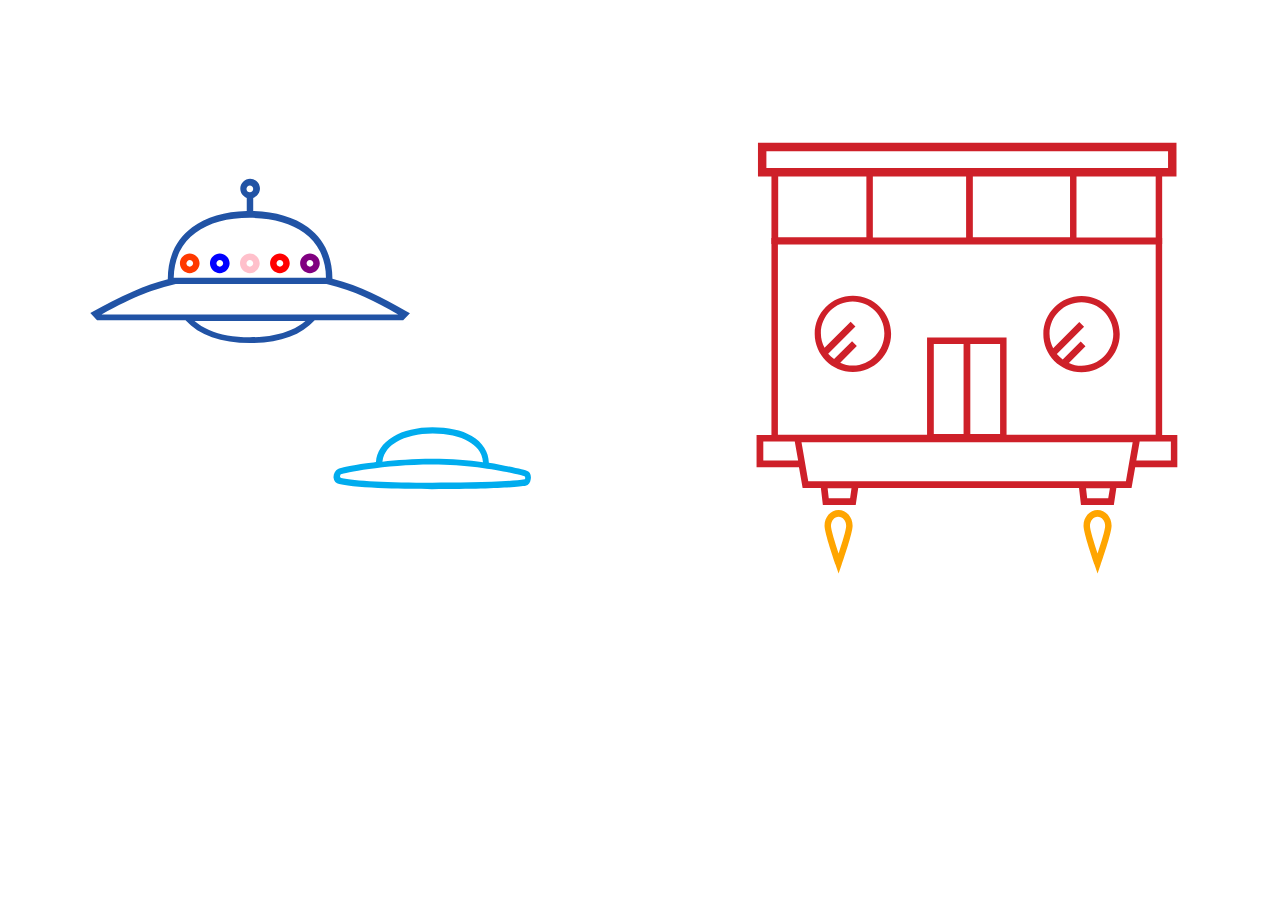
<file: index.html>
<!DOCTYPE html>
<html lang="en">

<head>
  <meta charset="UTF-8">
  <meta name="viewport" content="width=device-width, initial-scale=1.0">
  <link rel="stylesheet" href="ufo.css">

  <title>try-svg</title>
</head>

</body>


    <svg xmlns="http://www.w3.org/2000/svg" xmlns:xlink="http://www.w3.org/1999/xlink" version="1.1" x="0px" y="0px"
      viewBox="0 0 450 250" enable-background="new 0 0 450 250" xml:space="preserve" class="svg ufo-building">
      <g class="ufo-building-float">
        <g class="building">
          <path class="building-roof" d="M416 60H267V48h149V60z M270 57h143v-6H270V57z" />
          <path class="building-windows"
            d="M271.8 57.2V84h139.1V57.2H271.8z M343.5 59.5h34.6v22.1h-34.6V59.5z M341.1 81.7h-33.2V59.5 h33.2V81.7z M274.2 59.5h31.4v22.1h-31.4V59.5z M408.6 81.7h-28.2V59.5h28.2V81.7z" />
          <g class="building-body">
            <path
              d="M410.9 151.9V81.9H271.8v70.1h-5.3v11.5h15.1l1.3 7.4h6.5l0.7 6h11.7l0.9-6h78.6l0.7 6h11.7l0.9-6h5.4 l1.3-7.4h15v-11.5H410.9z M274.2 84.2h134.4v67.7h-53.1v-34.6h-28.3v34.6h-53.1V84.2z M353.2 151.7h-10.6v-32.1h10.6V151.7z M340.2 151.7h-10.6v-32.1h10.6V151.7z M268.9 161.1v-6.8h2.9h8.3l1.2 6.8H268.9z M299.8 174.5h-7.6l-0.4-3.5h8.5L299.8 174.5z M391.7 174.5h-7.5l-0.4-3.5h8.5L391.7 174.5z M398 168.5H284.9l-2.4-13.9h117.9L398 168.5z M414 161.1h-12.3l1.2-6.8h8.1h3V161.1 z" />
            <path
              d="M300.8 102.4c-7.5 0-13.6 6.1-13.6 13.6c0 7.5 6.1 13.6 13.6 13.6s13.6-6.1 13.6-13.6 C314.4 108.5 308.3 102.4 300.8 102.4z M300.8 127.3c-1.6 0-3.1-0.3-4.5-1l5.9-6l-1.7-1.7l-6.4 6.4c-0.8-0.6-1.5-1.2-2.1-1.9 l9.7-9.7l-1.7-1.7l-9.3 9.3c-0.8-1.5-1.3-3.3-1.3-5.2c0-6.2 5.1-11.3 11.3-11.3s11.3 5.1 11.3 11.3S307 127.3 300.8 127.3z" />
            <path
              d="M382.2 129.7c7.5 0 13.6-6.1 13.6-13.6c0-7.5-6.1-13.6-13.6-13.6c-7.5 0-13.6 6.1-13.6 13.6 C368.5 123.5 374.6 129.7 382.2 129.7z M382.2 104.8c6.2 0 11.3 5.1 11.3 11.3s-5.1 11.3-11.3 11.3c-1.6 0-3.1-0.3-4.5-1l5.9-6 l-1.7-1.7l-6.4 6.4c-0.8-0.6-1.5-1.2-2.1-1.9l9.7-9.7l-1.7-1.7l-9.3 9.3c-0.8-1.5-1.3-3.3-1.3-5.2 C370.9 109.8 375.9 104.8 382.2 104.8z" />
          </g>
          <g class="building-flames">
            <path
              d="M295.7 201.3l-1.1-3.2c-0.4-1.1-3.9-11.2-3.9-13.8c0-3.1 2.2-5.6 5-5.6c2.8 0 5 2.5 5 5.6 c0 2.6-3.5 12.7-3.9 13.8L295.7 201.3z M295.7 181.1c-1.5 0-2.7 1.5-2.7 3.3c0 1.3 1.4 5.8 2.7 9.8c1.3-3.9 2.7-8.5 2.7-9.8 C298.4 182.5 297.2 181.1 295.7 181.1z" />
            <path
              d="M387.9 201.3l-1.1-3.2c-0.4-1.1-3.9-11.2-3.9-13.8c0-3.1 2.2-5.6 5-5.6c2.8 0 5 2.5 5 5.6 c0 2.6-3.5 12.7-3.9 13.8L387.9 201.3z M387.9 181.1c-1.5 0-2.7 1.5-2.7 3.3c0 1.3 1.4 5.8 2.7 9.8c1.3-3.9 2.7-8.5 2.7-9.8 C390.6 182.5 389.4 181.1 387.9 181.1z" />
          </g>
        </g>
        <g class="ufo-big">
          <path class="ufo-big-body"
            d="M143.1 108.7l-1.3-0.7c-8.5-4.8-16-9-26.3-11.6c0 0 0-0.1 0-0.1c0-7.7-3-14-8.7-18.2 c-4.9-3.6-11.7-5.6-19.5-5.8v-4.7c1.4-0.5 2.4-1.8 2.4-3.3c0-1.9-1.6-3.5-3.5-3.5c-1.9 0-3.5 1.6-3.5 3.5c0 1.5 0.9 2.8 2.3 3.3 v4.7c-7.8 0.2-14.5 2.2-19.4 5.8c-5.7 4.2-8.7 10.5-8.7 18.2c0 0.1 0 0.2 0 0.3c-4.2 1.1-8.3 2.5-12.4 4.3c-5.1 2.2-9.9 4.8-13.9 7 l-1.3 0.7l2.4 2.6h31.5c4.9 5.4 12.6 8.1 23 8.1c10.4 0 18.1-2.7 23-8.1h31.5L143.1 108.7z M86.1 63.2c0.6 0 1.2 0.5 1.2 1.2 c0 0.6-0.5 1.2-1.2 1.2c-0.6 0-1.2-0.5-1.2-1.2C84.9 63.8 85.5 63.2 86.1 63.2z M61.1 86.7c1.3-2.6 3.2-4.9 5.7-6.7 c4.8-3.5 11.4-5.3 19.3-5.3c7.9 0 14.5 1.8 19.3 5.3c2.5 1.8 4.4 4.1 5.7 6.7c1.3 2.7 2.1 5.8 2.1 9.3H59.4H59 C59.1 92.5 59.8 89.4 61.1 86.7z M100.6 114.6c-3.9 1.7-8.8 2.6-14.5 2.6c-5.8 0-10.6-0.9-14.5-2.6c-2-0.9-3.7-1.9-5.2-3.2h39.5 C104.3 112.7 102.6 113.8 100.6 114.6z M33.3 109.1c12-6.6 19.1-9.1 26.4-10.8h53.7c10.1 2.4 17.1 6.1 25.5 10.8H33.3z" />
          <g class="ufo-big-lights">
            <path class="ufo-big-lights-light ufo-big-lights-light--1"
              d="M64.7 94.4c1.9 0 3.5-1.6 3.5-3.5c0-1.9-1.6-3.5-3.5-3.5s-3.5 1.6-3.5 3.5C61.2 92.8 62.8 94.4 64.7 94.4z M64.7 89.7c0.6 0 1.2 0.5 1.2 1.2c0 0.6-0.5 1.2-1.2 1.2c-0.6 0-1.2-0.5-1.2-1.2C63.6 90.3 64.1 89.7 64.7 89.7z" />
            <path class="ufo-big-lights-light ufo-big-lights-light--2"
              d="M75.4 94.4c1.9 0 3.5-1.6 3.5-3.5c0-1.9-1.6-3.5-3.5-3.5c-1.9 0-3.5 1.6-3.5 3.5 C71.9 92.8 73.5 94.4 75.4 94.4z M75.4 89.7c0.6 0 1.2 0.5 1.2 1.2c0 0.6-0.5 1.2-1.2 1.2c-0.6 0-1.2-0.5-1.2-1.2 C74.2 90.3 74.8 89.7 75.4 89.7z" />
            <path class="ufo-big-lights-light ufo-big-lights-light--3"
              d="M86.1 94.4c1.9 0 3.5-1.6 3.5-3.5c0-1.9-1.6-3.5-3.5-3.5c-1.9 0-3.5 1.6-3.5 3.5 C82.6 92.8 84.2 94.4 86.1 94.4z M86.1 89.7c0.6 0 1.2 0.5 1.2 1.2c0 0.6-0.5 1.2-1.2 1.2c-0.6 0-1.2-0.5-1.2-1.2 C84.9 90.3 85.5 89.7 86.1 89.7z" />
            <path class="ufo-big-lights-light ufo-big-lights-light--4"
              d="M96.8 94.4c1.9 0 3.5-1.6 3.5-3.5c0-1.9-1.6-3.5-3.5-3.5c-1.9 0-3.5 1.6-3.5 3.5 C93.3 92.8 94.9 94.4 96.8 94.4z M96.8 89.7c0.6 0 1.2 0.5 1.2 1.2c0 0.6-0.5 1.2-1.2 1.2c-0.6 0-1.2-0.5-1.2-1.2 C95.6 90.3 96.1 89.7 96.8 89.7z" />
            <path class="ufo-big-lights-light ufo-big-lights-light--5"
              d="M107.5 94.4c1.9 0 3.5-1.6 3.5-3.5c0-1.9-1.6-3.5-3.5-3.5c-1.9 0-3.5 1.6-3.5 3.5 C104 92.8 105.6 94.4 107.5 94.4z M107.5 89.7c0.6 0 1.2 0.5 1.2 1.2c0 0.6-0.5 1.2-1.2 1.2c-0.6 0-1.2-0.5-1.2-1.2 C106.3 90.3 106.8 89.7 107.5 89.7z" />
          </g>
        </g>
        <g class="ufo-small">
          <path class="ufo-small-body"
            d="M184.9 164.8c-0.4-0.2-4.3-1.2-10.2-2.3c-1.1-0.2-2.2-0.4-3.5-0.6c-0.1-3.9-2.2-7.2-6.1-9.5 c-3.6-2.1-8.4-3.1-14-3.1c-5.4 0-10.4 1.2-14 3.3c-3.8 2.2-5.9 5.4-6.1 9c-1.2 0.2-2.4 0.3-3.4 0.5c-5.5 0.8-9.5 1.7-10.1 2 c-1 0.5-1.7 1.8-1.6 3.1c0.1 1.2 0.9 2 2 2.3c6.9 1.6 25.4 1.8 33 1.8c22.8 0 30.7-0.8 33.4-1.2c1-0.2 1.7-1.1 1.8-2.3 C186.4 166.1 185.7 165.1 184.9 164.8z M138.3 154.5c3.3-1.9 7.8-3 12.9-3c5.1 0 9.7 1 12.9 2.9c2.2 1.3 4.8 3.5 5 7.3 c-5-0.7-11.2-1.2-18-1.2c-6.8 0-12.9 0.5-17.8 1C133.7 157.9 136.2 155.7 138.3 154.5z M184 167.8c-6.1 1-23.2 1.2-32.9 1.2 c-15.7 0-27.8-0.6-32.5-1.7c-0.2-0.1-0.3-0.2-0.4-0.4c0-0.4 0.2-0.8 0.3-0.9c1.2-0.4 14.9-3.5 32.5-3.5c17.9 0 31.8 3.9 32.9 4.2 C184.2 167 184.2 167.6 184 167.8z" />
        </g>
      </g>
    </svg>

</body>

</html>
</file>
<file: ufo.css>
.building-flames path{
    fill: orange;
    animation: flames 2s ease-in-out infinite;
    transform-origin: 50% 50%;
    transform-box:fill-box;
}

.ufo-big-body{
    fill:rgb(33, 83, 165);
}

.ufo-small-body {
    fill: #00acee;
    animation: smallufo 4s ease-in-out infinite;
}

.building {
    fill: #ce2029;
    animation: building 3s ease-in-out infinite;
}


@keyframes building {
    50%{
        transform:translateY(20px);
    }

    /* 75% {
        transform: translateY();
    } */
}

.ufo-big {
    animation: medufo 2s ease-in-out infinite;
}

.ufo-big-lights-light {
    animation: light 2s ease-in-out infinite; 
}

.ufo-big-lights-light--1 {
    animation-delay: .2s;
    fill: #FF3900;
}

.ufo-big-lights-light--2 {
    animation-delay: .4s;
    fill: blue;
}
.ufo-big-lights-light--3 {
    animation-delay: .6s;
    fill: pink;
}
.ufo-big-lights-light--4 {
    animation-delay: .8s;
    fill: red;
}
.ufo-big-lights-light--5 {
    fill: purple;
}


@keyframes flames {
    50% {
        transform: translateY(20px) scale( 0.5);
    }
    100% {
        transition: 3s;
        opacity: 0;
    }
}

@keyframes light {
    20% {
        fill: inherit;
    }

    100% {
        fill: #000;
    }
}


@keyframes medufo {
    50% {
        transform: translateY(20px);
    }
}


@keyframes smallufo {
    50% {
        transform: translateY(20px);
    }
}
</file>
